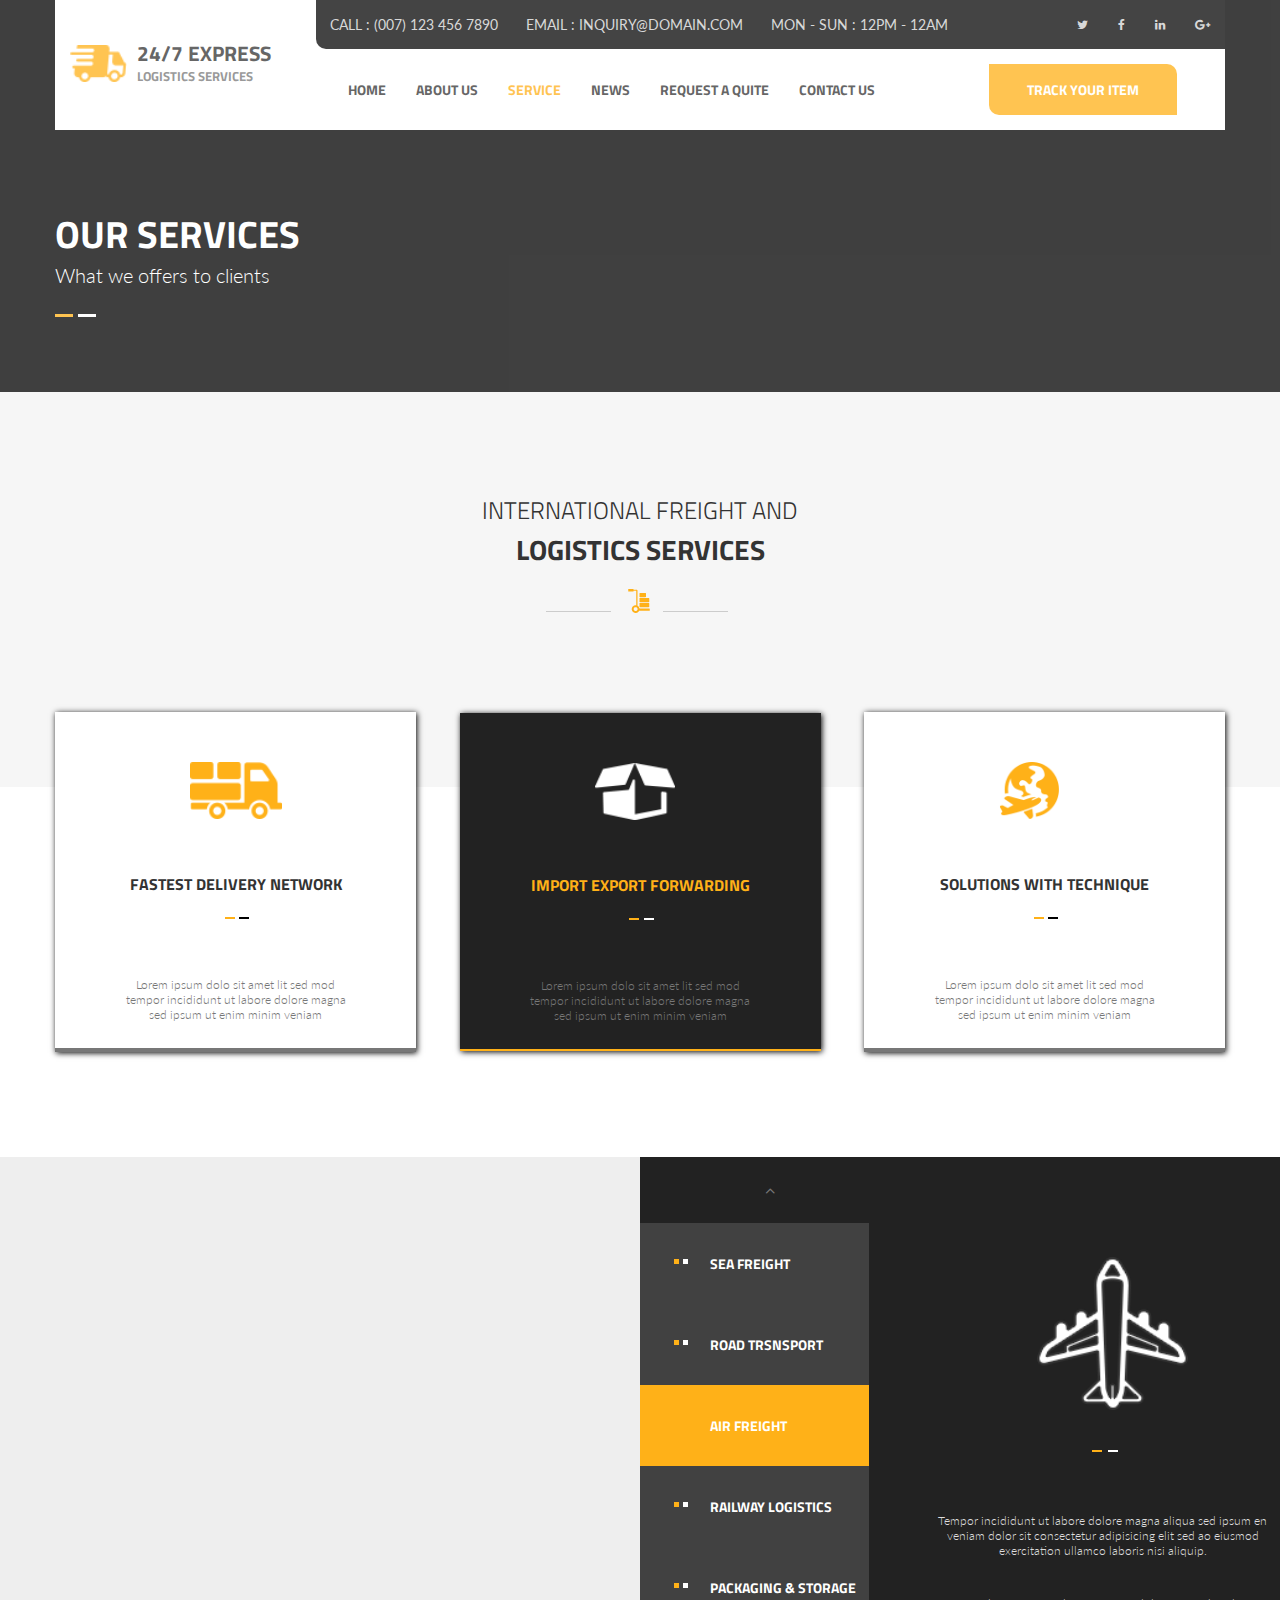
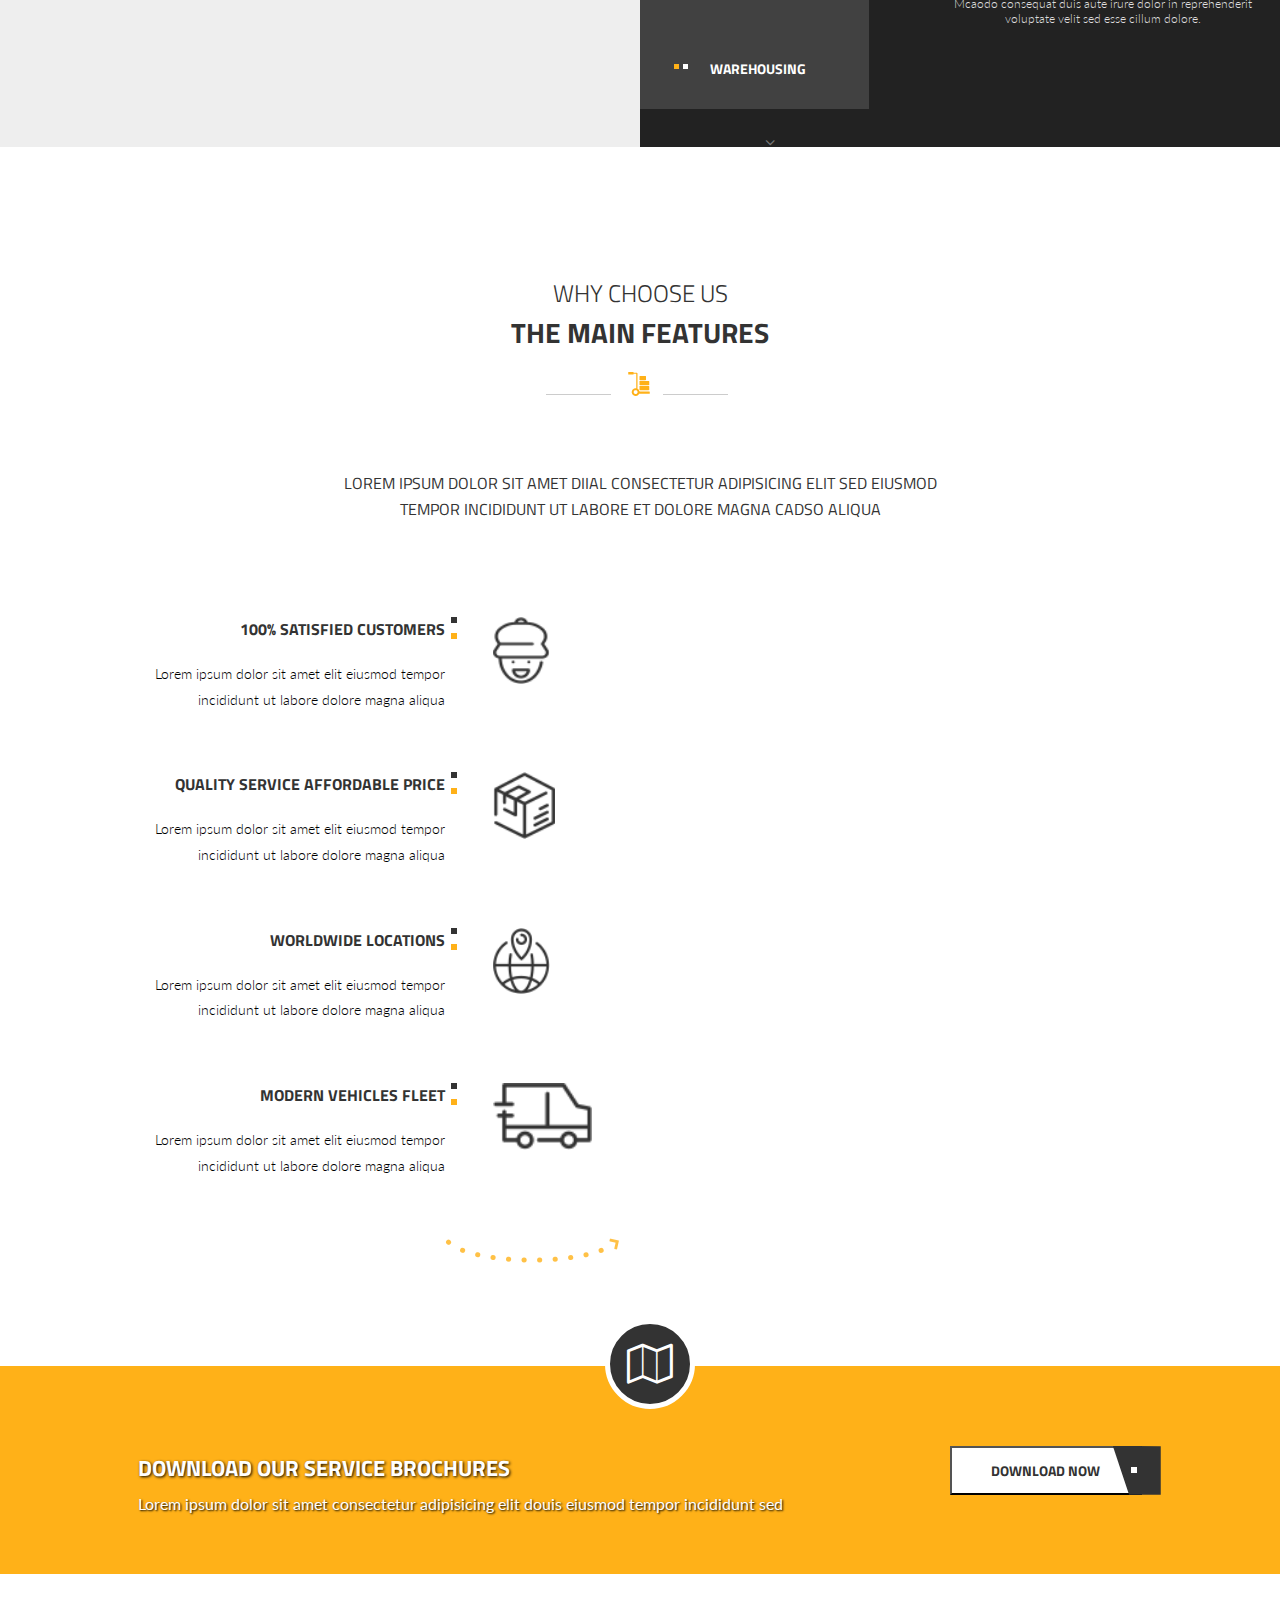
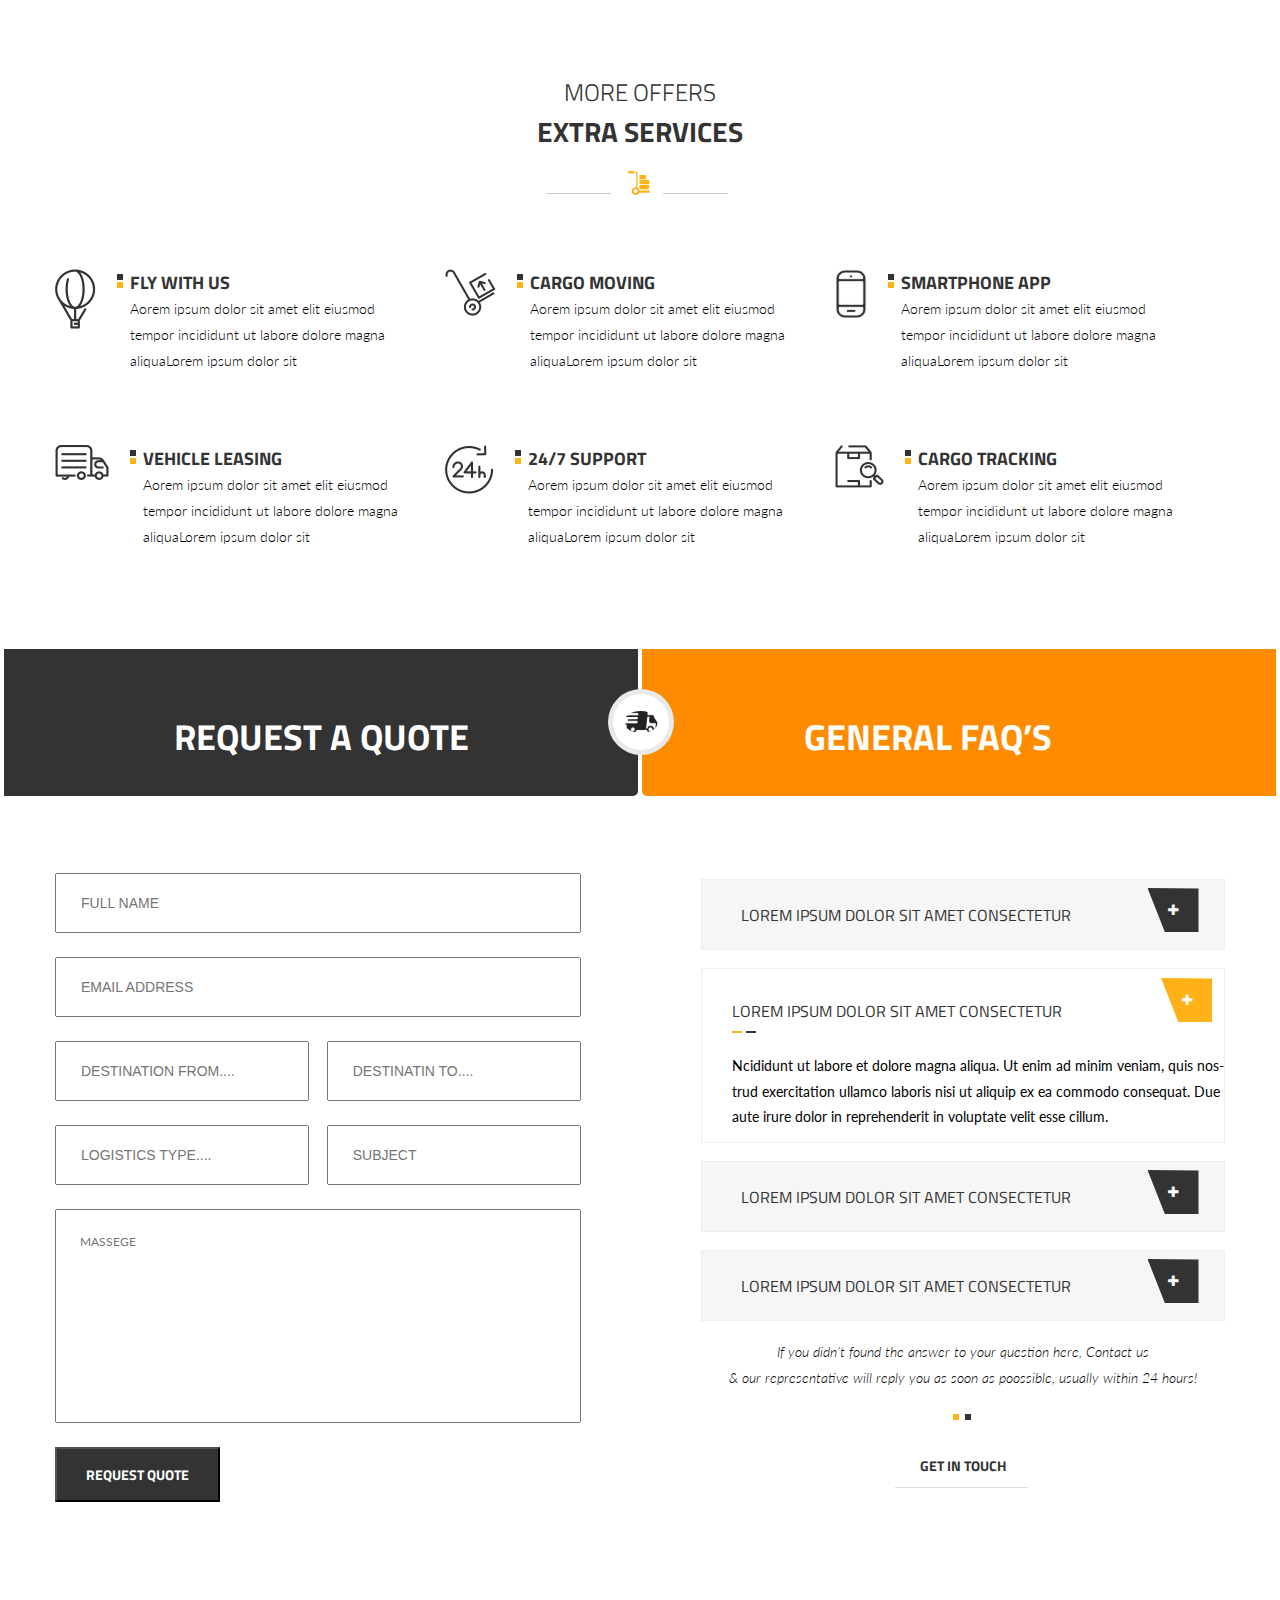
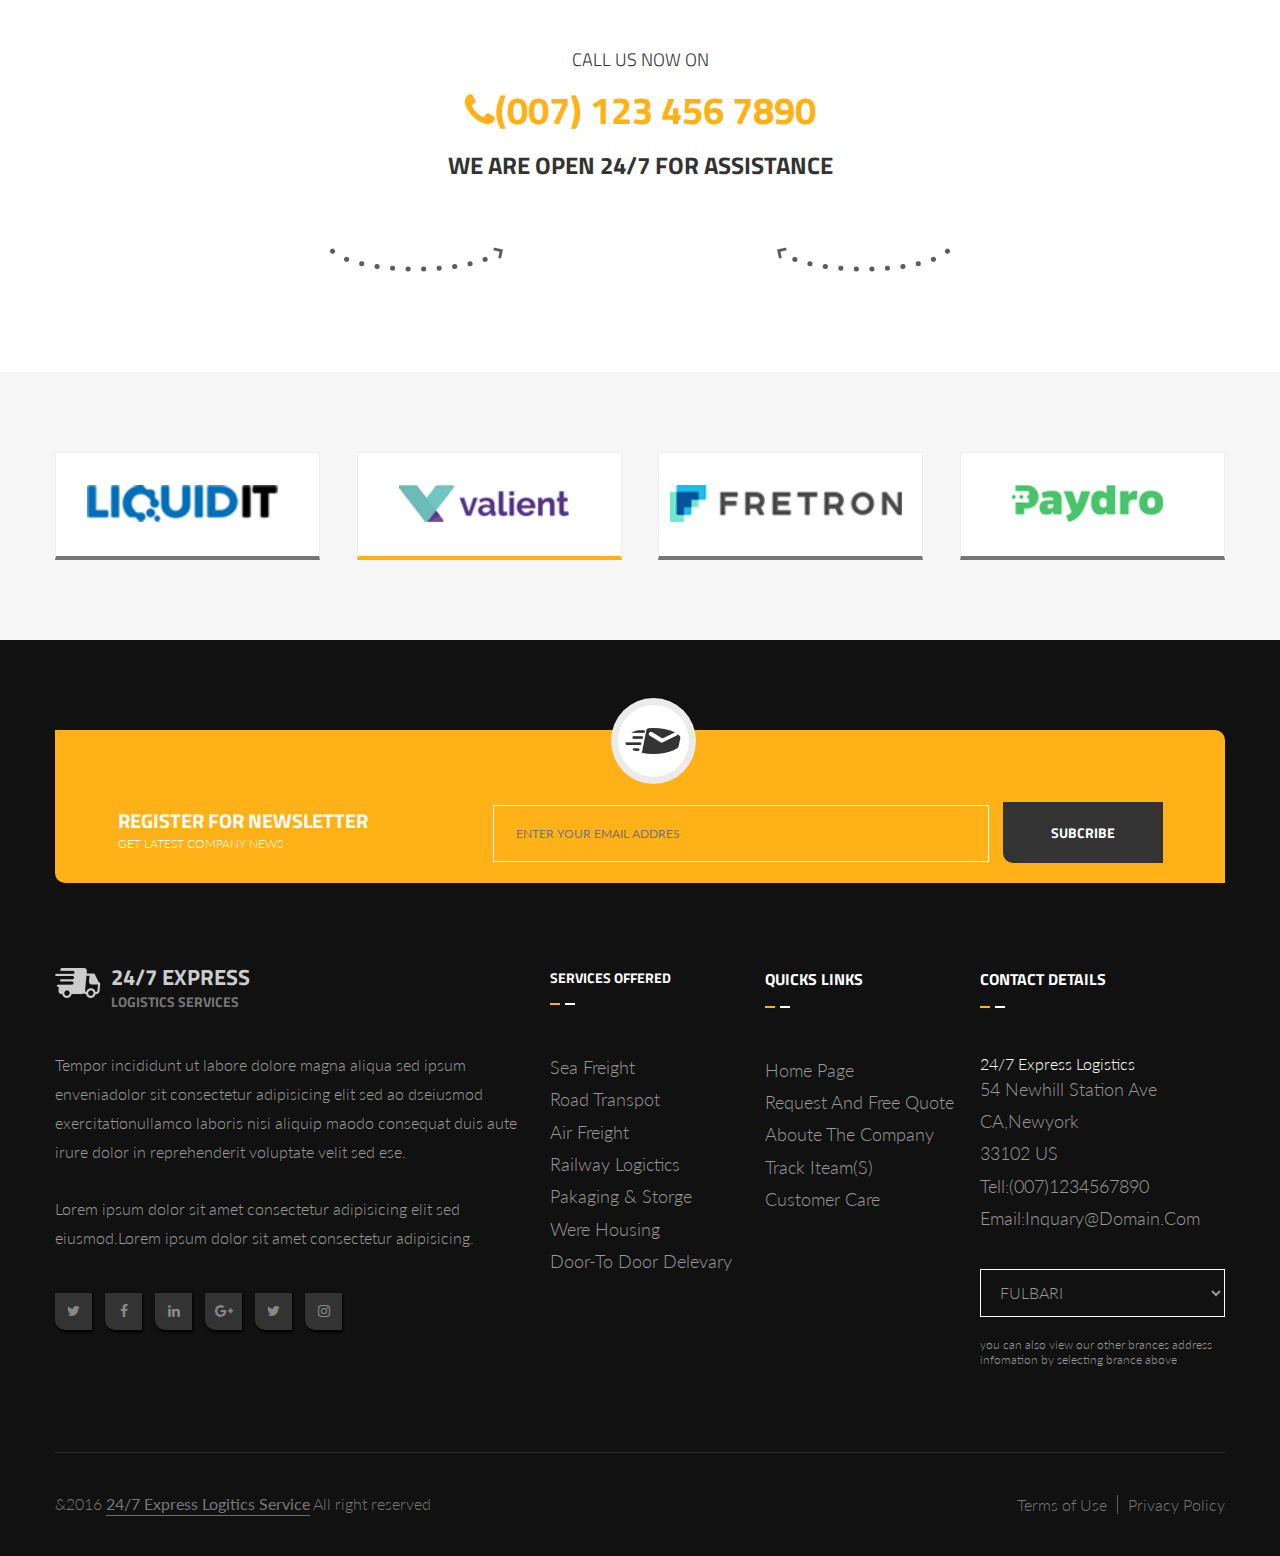
<file: index.html>
<!DOCTYPE html>
<html lang="en -US">
<head>
	<meta charset="utf-8">
	<title>SERVICE-ONE</title>
	<link rel="preconnect" href="https://fonts.gstatic.com">
	<link href="https://fonts.googleapis.com/css2?family=Lato:wght@100;300;400;700;900&family=Titillium+Web:ital,wght@0,200;0,300;0,400;0,600;0,700;0,900;1,200;1,300;1,400;1,600;1,700&display=swap" rel="stylesheet">
	<link rel="stylesheet" type="text/css" href="css/font-awesome.css">
	<link rel="stylesheet" type="text/css" href="style.css">
	<link rel="stylesheet" type="text/css" href="css/responsive.css">
</head>
<body>
	<div class="header-area">
		<div class="container">
			<div class="header">
				<div class="topber">
					<div class="logo-area">
						<div class="logo-image">
							<a href="#"><img src="image/header-logo.png"></a>
						</div>
						<div class="logo-content">
							<a href=""><h1>24/7 EXpress</h1></a>
							<a href=""><h3>Logistics services</h3></a>
						</div>
					</div>	
					<div class="menu-area">
						<div class="top">
							<div class="menu">
								<ul>
									<li><a href="tel:call:(007)1234567890">call :  (007) 123 456 7890</a></li>
									<li><a href="mailto:Email:inquiry@domain.com">Email :  inquiry@domain.com</a></li>
									<li>Mon  -  SUN :  12PM  -  12AM</li>
								</ul>
							</div>
							<div class="media-list">
								<ul>
									<li><a href="#"><i class="fa fa-twitter"></i></a></li>
									<li><a href="#"><i class="fa fa-facebook-f"></i></a></li>
									<li><a href="#"><i class="fa fa-linkedin"></i></a></li>
									<li><a href="#"><i class="fa fa-google-plus"></i></a></li>
								</ul>
							</div>
						</div>
						<div class="bottom">
							<ul>
								<li><a href="#">HOME</a></li>
								<li><a href="#">ABOUT US</a></li>
								<li><a class="active" href="#">SERVICE</a></li>
								<li><a href="#">NEWS</a></li>
								<li><a href="#">REQUEST A QUITE</a></li>
								<li><a href="#">CONTACT US</a></li>
								<li><a class="button" href="#">track your item</a></li>
							</ul>
						</div>
					</div>
				</div>
				<div class="bottom-ber">
					<h1>Our services</h1>
					<p>What we offers to clients</p>
				</div>
			</div>
		</div>
	</div>
	<section class="service-area section-padding">
		<div class="container">
			<div class="service section-heading">
				<h3>international freight and</h3>
				<h1>logistics services</h1>
				<img src="image/cargo.png">
			</div>
		</div>
	</section>
	<div class="service-area-two">
		<div class="container">
			<div class="service">
				<div class="service-box">
					<div class="single-box">
						<div class="box-image">
							<img src="image/trak.png">
						</div>
						<h2>fastest delivery network</h2>
						<p>Lorem ipsum dolo sit amet lit sed mod<br>tempor incididunt ut labore dolore magna<br>sed ipsum ut enim minim veniam</p>
					</div>
					<div class="single-box">
						<div class="box-image">
							<img src="image/pakase.png">
						</div>
						<h2>Import Export Forwarding</h2>
						<p>Lorem ipsum dolo sit amet lit sed mod<br>tempor incididunt ut labore dolore magna<br>sed ipsum ut enim minim veniam</p>
					</div>
					<div class="single-box">
						<div class="box-image">
							<img src="image/air.png">
						</div>
						<h2>solutions with technique</h2>
						<p>Lorem ipsum dolo sit amet lit sed mod<br>tempor incididunt ut labore dolore magna<br>sed ipsum ut enim minim veniam</p>
					</div>
				</div>
			</div>
		</div>
	</div>
	<div class="our-service">
		<div class="small-service">
			<div class="service-image">
				<a href="#"><img src="image/bk.png"></a>
			</div>
			<div class="all-item">
				<div class="all-single">
					<i class="fa fa-angle-up"></i>
					<div class="single-item">
						<ul>
							<li><a class="button" href="#">sea freight</a></li>
							<li><a class="button" href="#">road trsnsport</a></li>
							<li><a class="button" href="#">air freight</a></li>
							<li><a class="button" href="#">railway logistics</a></li>
							<li><a class="button" href="#">packaging & storage</a></li>
							<li><a class="button" href="#">warehousing</a></li>
						</ul>
					<i class="fa fa-angle-down"></i>
				</div>
			</div>
			<div class="service-content">
				<div class="content-image">
					<img src="image/plane.png">
				</div>
				<p>Tempor incididunt ut labore dolore magna aliqua sed ipsum en<br> veniam dolor sit consectetur adipisicing elit sed ao eiusmod<br>  exercitation ullamco laboris nisi aliquip.</p>
				<p>Mcaodo consequat duis aute irure dolor in reprehenderit<br> voluptate velit sed esse cillum dolore.</p>
			</div>	
		</div>
		</div>
	</div>
	<section class="protfolio-area section-padding">
		<div class="container">
			<div class="portfolio section-heading">
				<h3>why choose us</h3>
				<h1>the main features</h1>
				<img src="image/cargo.png">
			</div>
			<div class="portfolio-title">
				<p>Lorem ipsum dolor sit amet diial consectetur adipisicing elit sed eiusmod<br>tempor incididunt ut labore et dolore magna cadso aliqua</p>
			</div>
			<div class="portfolio-item">
				<div class="single-items">
					<div class="content">
						<h1>100% satisfied customers</h1>
						<p>Lorem ipsum dolor sit amet elit eiusmod tempor<br>incididunt ut labore dolore magna aliqua</p>
					</div>
					<div class="single-item-image">	
						<img src="image/user.png">
					</div>
				</div>
				<div class="single-items">
					<div class="content">
						<h1>quality service affordable price</h1>
						<p>Lorem ipsum dolor sit amet elit eiusmod tempor<br>incididunt ut labore dolore magna aliqua</p>
					</div>
					<div class="single-item-image">	
						<img src="image/box.png">
					</div>
				</div>
				<div class="single-items">
					<div class="content">
						<h1>worldwide locations</h1>
						<p>Lorem ipsum dolor sit amet elit eiusmod tempor<br>incididunt ut labore dolore magna aliqua</p>
					</div>
					<div class="single-item-image">	
						<img src="image/globe.png">
					</div>
				</div>
				<div class="single-items">
					<div class="content">
						<h1>modern vehicles fleet</h1>
						<p>Lorem ipsum dolor sit amet elit eiusmod tempor<br>incididunt ut labore dolore magna aliqua</p>
					</div>
					<div class="single-item-image">	
						<img src="image/track-2.png">
					</div>
				</div>
				<div class="arrow-image">
					<img src="image/ARROW.png">
				</div>
			</div>
		</div>
	</section>
	<div class="download-area">
		<div class="container">
			<div class="download">
				<div class="download-content">
					<i class="fa fa-map-o"></i>
					<h1>Download our service Brochures</h1>
					<p>Lorem ipsum dolor sit amet consectetur adipisicing elit douis eiusmod tempor incididunt sed</p>
				</div>
				<div class="download-button">
					<button>
						<span>DOWNLOAD NOW</span>
					</button>
				</div>
			</div>
		</div>
	</div>
	<section class="offer-area section-padding">
		<div class="container">
			<div class="offer section-heading">
				<h3>more offers</h3>
				<h1>extra services</h1>
				<img src="image/cargo.png">
			</div>
			<div class="all-offer">
				<div class="single-offer">
					<div class="offer-image">
						<img src="image/1.png">
					</div>
					<div class="offer-content">
						<h3>fly with us</h3>
						<p>Aorem ipsum dolor sit amet elit eiusmod<br>tempor incididunt ut labore dolore magna<br>aliquaLorem ipsum dolor sit</p>
					</div>
				</div>
				<div class="single-offer">
					<div class="offer-image">
						<img src="image/2.png">
					</div>
					<div class="offer-content">
						<h3>cargo moving</h3>
						<p>Aorem ipsum dolor sit amet elit eiusmod<br>tempor incididunt ut labore dolore magna<br>aliquaLorem ipsum dolor sit</p>
					</div>
				</div>
				<div class="single-offer">
					<div class="offer-image">
						<img src="image/3.png">
					</div>
					<div class="offer-content">
						<h3>Smartphone app</h3>
						<p>Aorem ipsum dolor sit amet elit eiusmod<br>tempor incididunt ut labore dolore magna<br>aliquaLorem ipsum dolor sit</p>
					</div>
				</div>
				<div class="single-offer">
					<div class="offer-image">
						<img src="image/4.png">
					</div>
					<div class="offer-content">
						<h3>vehicle Leasing</h3>
						<p>Aorem ipsum dolor sit amet elit eiusmod<br>tempor incididunt ut labore dolore magna<br>aliquaLorem ipsum dolor sit</p>
					</div>
				</div>
				<div class="single-offer">
					<div class="offer-image">
						<img src="image/5.png">
					</div>
					<div class="offer-content">
						<h3>24/7 support</h3>
						<p>Aorem ipsum dolor sit amet elit eiusmod<br>tempor incididunt ut labore dolore magna<br>aliquaLorem ipsum dolor sit</p>
					</div>
				</div>
				<div class="single-offer">
					<div class="offer-image">
						<img src="image/6.png">
					</div>
					<div class="offer-content">
						<h3>cargo tracking</h3>
						<p>Aorem ipsum dolor sit amet elit eiusmod<br>tempor incididunt ut labore dolore magna<br>aliquaLorem ipsum dolor sit</p>
					</div>
				</div>
			</div>
		</div>
	</section>
	<div class="quote-area">
		<div class="quote-image">
			<img src="image/quote-icon.png">
		</div>
		<div class="main-quote">
			<div class="quote-one">
				<div class="quote-left">
					<h1>request a quote</h1>
				</div>
			</div>
			<div class="quote-two">
				<div class="quote-right">
					<h1>general faq’s</h1>
				</div>
			</div>
		</div>
	</div>
	<section class="contact-main-area">
		<div class="container">
			<div class="contact-area">
				<div class="contact-form">
					<form>
						<input type="text" placeholder="Full Name">
						<input type="text" placeholder="Email address">
						<div class="disination-form">
								<input type="text" placeholder="Destination From....">
								<input type="text" placeholder="Destinatin To....">
						</div>
						<div class="logistic-form">
								<input type="text" placeholder="Logistics Type....">
								<input type="text" placeholder="Subject">
						</div>
						<textarea placeholder="Massege"></textarea>
						<input type="submit" value="request quote">
					</form>
				</div>
				<div class="FQAS area">
					<div class="all-box">
						<div class="box-one">
							<h2>Lorem ipsum dolor sit amet consectetur</h2>
							<button>
								<i class="fa fa-plus"></i>
							</button>
						</div>
						<div class="box-one">
							<h2>Lorem ipsum dolor sit amet consectetur</h2>
							<button>
								<i class="fa fa-plus"></i>
							</button>
							<P>Ncididunt ut labore et dolore magna aliqua. Ut enim ad minim veniam, quis nos-<br>trud exercitation ullamco laboris nisi ut aliquip ex ea commodo consequat. Due<br>aute irure dolor in reprehenderit in voluptate velit esse cillum.</P>
						</div>
						<div class="box-one">
							<h2>Lorem ipsum dolor sit amet consectetur</h2>
							<button>
								<i class="fa fa-plus"></i>
							</button>
						</div>
						<div class="box-one">
							<h2>Lorem ipsum dolor sit amet consectetur</h2>
							<button>
								<i class="fa fa-plus"></i>
							</button>
						</div>
					</div>
					<div class="fqs-content">
						<P>If you didn’t found the answer to your question here, Contact us <br>& our representative will reply you as soon as poossible, usually within 24 hours!</P>
						<h1>get in touch</h1>
					</div>
				</div>
			</div>
		</div>
	</section>
	<section class="call-us-section section-padding">
		<div class="container">
			<div class="call-us">
				<p>call us now on</p>
				<div class="call">
					<ul>
						<li><a href="tel:(007)1234567890"><i class="fa fa-phone"></i></a></li>
						<li><a href="tel:(007)1234567890">(007) 123 456 7890</a></li>
					</ul>
				</div>
				<h2>We are open 24/7 for assistance</h2>
				<div class="call-image">
					<img src="image/arow-1.png">
					<img src="image/arow-2.png">
				</div>
			</div>
		</div>
	</section>
	<div class="clients-logo-area">
		<div class="container">
			<div class="clients-logo">
				<div class="all-logo-box">
					<div class="single-logo-box">
						<div class="logo-image">
							<img src="image/logo-1.png">
						</div>
					</div>
					<div class="single-logo-box">
						<div class="logo-image">
							<img src="image/logo-2.png">
						</div>
					</div>
					<div class="single-logo-box">
						<div class="logo-image">
							<img src="image/logo-3.png">
						</div>
					</div>
					<div class="single-logo-box">
						<div class="logo-image">
							<img src="image/logo-4.png">
						</div>
					</div>
				</div>
			</div>
		</div>
	</div>
	<div class="fotter-main-area">
		<div class="container">
			<div class="footer-area">
				<div class="newsletter-area">
					<div class="newsletter-image">
						<img src="image/email.png">
					</div>
					<div class="newsletter-content">
						<div class="letter-content">
							<h1>register for newsletter</h1>
							<p>get latest company news</p>
						</div>
						<div class="subcribe-form">
							<form>
								<input type="text" placeholder="enter your email addres">
								<input type="submit" value="subcribe">
							</form>
						</div>
					</div>
				</div>
				<div class="fotter-content-area">
					<div class="about-area">
						<div class="about-logo-area">
							<div class="about-logo-image">
								<img src="image/about-logo.png">
							</div>
							<div class="about-logo-content">
								<h1>24/7 EXpress</h1>
								<h3>Logistics services</h3>
							</div>
						</div>
						<div class="about-content">
							<p>Tempor incididunt ut labore dolore magna aliqua sed ipsum enveniadolor sit consectetur adipisicing elit sed ao dseiusmod exercitationullamco laboris nisi aliquip maodo consequat duis aute irure dolor in reprehenderit voluptate velit sed ese.<br><br> Lorem ipsum dolor sit amet consectetur adipisicing elit sed eiusmod.Lorem ipsum dolor sit amet consectetur adipisicing.</p>
						</div>
						<div class="about-media-list">
							<ul>
								<li><a href="#"><i class="fa fa-twitter"></i></a></li>
								<li><a href="#"><i class="fa fa-facebook-f"></i></a></li>
								<li><a href="#"><i class="fa fa-linkedin"></i></a></li>
								<li><a href="#"><i class="fa fa-google-plus"></i></a></li>
								<li><a href="#"><i class="fa fa-twitter"></i></a></li>
								<li><a href="#"><i class="fa fa-instagram"></i></a></li>
							</ul>
						</div>
					</div>
					<div class="service-offer-area">
						<h1>services offered</h1>
						<ul>
							<li><a href="#">sea freight</a></li>
							<li><a href="#">road transpot</a></li>
							<li><a href="#">air freight</a></li>
							<li><a href="#">railway logictics</a></li>
							<li><a href="#">pakaging & storge</a></li>
							<li><a href="#">were housing</a></li>
							<li><a href="#">door-to door delevary</a></li>
						</ul>
					</div>
					<div class="quick-link">
						<h1>QUICKS LINKS</h1>
						<ul>
							<li><a href="#">Home Page</a></li>
							<li><a href="#">Request And Free Quote</a></li>
							<li><a href="#">Aboute The Company</a></li>
							<li><a href="#">Track Iteam(S)</a></li>
							<li><a href="#">Customer Care</a></li>
						</ul>
					</div>
					<div class="contact-details">
						<h1>CONTACT DETAILS</h1>
						<ul>
							<h3>24/7 express logistics</h3>
							<li><a href="#">54 newhill station ave CA,newyork <br>33102 US</a></li>
							<li><a href="tel:(007)1234567890">tell:(007)1234567890</a></li>
							<li><a href="Email:inquary@domain.com">Email:inquary@domain.com</a></li>
						</ul>
						<select>
							<option>Fulbari</option>
							<option>Dinajpur</option>
							<option>Birampur</option>
							<option>Parbotipur</option>
							<option>Nilphamari</option>
							<option>pirgonj</option>
						</select>
						<p>you can also view our other brances address<br> infomation by selecting brance above</p>
					</div>
				</div>
			</div>
			<div class="copyright-area">
				<p>&2016 <a href="">24/7 Express Logitics Service</a> All right reserved</p>
				<ul>
					<li><a href="">Terms of Use</a></li>
					<li><a href="">Privacy Policy</a></li>
				</ul>
			</div>
		</div>	
	</div>
</body>
</html>
</file>
<file: style.css>
/*font-family: 'Lato', sans-serif;*/
/*font-family: 'Titillium Web', sans-serif;*/

/*TYPOGRAPHY*/ 

* {
	margin: 0px;
	padding: 0px;
}
ul {
	list-style: none;
}
a {
	text-decoration: none;
	display: inline-block;
}
body {
	font-family: 'Lato', sans-serif;
	font-weight: 300;
	color: #777777;
}
.container {
	max-width: 1170px;
	margin: 0px auto;
	padding: 0px 15px;
}

.section-padding {
	padding:100px 0px;
}
.section-heading h3 {
	font-size: 24px;
	font-weight:300;
	font-family: 'Titillium Web', sans-serif;
	color: #333333;
	text-align: center;
	text-transform: uppercase;
}
.section-heading h1 {
	font-size: 28px;
	font-weight: 700;
	font-family: 'Titillium Web', sans-serif;
	color: #333333;
	text-align: center;
	text-transform: uppercase;
	position: relative;
	padding-bottom: 116px;
}
.section-heading h1::after {
	content: "";
	position: absolute;
	width: 65px;
	height: 1px;
	background: #ccc;
	top: 83px;
	left: 42%;
}
.section-heading h1::before {
	content: "";
	position: absolute;
	width: 65px;
	height: 1px;
	background: #ccc;
	top: 83px;
	left: 52%;
}
.section-heading {
	position: relative;
}
.section-heading img {
	position: absolute;
	top: 97px;
	left: 49%;
}


===========
====CSS====
/*header area start*/



.header-area {
	background-color: rgb(0, 0, 0);
	opacity: 0.749;
}
.header-area {
	background-color: rgb(0, 0, 0);
	opacity: 0.749;
}
.topber {
	display: flex;
	justify-content: space-between;
	flex-wrap: wrap;
	align-items: center;
	overflow: hidden;
	background-color: rgb( 255, 255, 255 );
    box-shadow: 1.5px 2.598px 5px 0px rgb( 0, 0, 0 );
}

.logo-area {
	display: flex;
	flex-wrap: wrap;
	justify-content: center;
	align-items: center;
	margin-left: 15px;
}
.logo-image img {
	margin-right: 10px;
	height: 37px;
}
.logo-content {
	display: grid;
}
.logo-content a h1 {
	font-size: 21px;
	color: rgb( 51, 51, 51 );
	font-weight: bold;
	text-transform: uppercase;
	line-height: 0.818;
	text-align: left;
	font-family: 'Titillium Web', sans-serif;
}
.logo-content a h3 {
	font-size: 13px;
	color: rgb( 119, 119, 119 );
	text-transform: uppercase;
	line-height: 1.286;
	text-align: left;
	margin-top: 6px;
	font-family: 'Titillium Web', sans-serif;
}
.top {
	display: flex;
	flex-wrap: wrap;
	justify-content: center;
	align-items: center;
	background-color: rgb(6, 6, 6);
	border-bottom-left-radius: 10px;
}


.menu ul {
	display: flex;
	flex-wrap: wrap;
	align-items: center;
	justify-content: left;
}
.menu ul li {
	padding: 16px 14px;
	font-size: 14px;
	font-family: 'Lato', sans-serif;
	color: rgb( 204, 204, 204 );
	text-transform: uppercase;
	text-align: left;
	font-weight: 400;
}
.menu ul li a {
	font-size: 14px;
	color: rgb( 204, 204, 204 );
	text-transform: uppercase;
	text-align: left;
	font-weight: 400;
	font-family: 'Lato', sans-serif;
}


.media-list {
	margin-left: 100px;
}
.media-list ul {
	display: flex;
	justify-content: left;
	align-items: center;
	flex-wrap: wrap;
}
.media-list ul li {
	position: relative;
}
.media-list ul li a {
		font-size: 12px;
    font-family: "FontAwesome";
    color: rgb( 204, 204, 204 );
    z-index: 2;
    position: relative;
		padding: 16px 15px;
}

.media-list ul li::after {
	content: "";
	width: 100%;
	height: 100%;
	position: absolute;
	background-color: rgb(136, 124, 99);
	top: 100%;
	left: 0;
	transition: 1s;
	z-index: 1;
	opacity: 0;
}
.media-list ul li:hover:after {
	top: 0%;
	opacity: 1;
	
	
}
.bottom {
	margin-left: 17px;
}
.bottom ul {
	display: flex;
	justify-content: left;
	align-items: center;
	flex-wrap: wrap;
}
.bottom ul li {
	padding: 15px 15px;

}
.bottom ul li a {
	font-size: 14px;
	color: rgb( 51, 51, 51 );
	font-weight: 700;
	text-transform: uppercase;
	text-align: left;
	font-family: 'Titillium Web', sans-serif;
}
.bottom ul li a:hover {
	color: rgb( 255, 177, 24 );
}
.bottom ul li a.active {
	color: rgb( 255, 177, 24 );
}
.bottom ul li a.button {
	background-color: rgb( 255, 177, 24 );
	width: 188px;
	height: 51px;
	display: flex;
	justify-content: center;
	align-items: center;
	margin-left: 84px;
	color: #FFF;
	border-bottom-left-radius: 10px;
	border-top-right-radius: 10px;
}
.bottom-ber {
	padding: 75px 0px;
}
.bottom-ber h1 {
	font-size: 38px;
	color: rgb( 255, 255, 255 );
	font-weight: bold;
	text-transform: uppercase;
	text-align: left;
	font-family: 'Titillium Web', sans-serif;
}
.bottom-ber p {
	font-size: 20px;
	color: rgb( 255, 255, 255 );
	text-align: left;
	position: relative;
	padding-bottom: 30px;
	font-family: 'Lato', sans-serif;
	font-weight: 300;
}
.bottom-ber p::after {
	content: "";
	width: 18px;
	height: 3px;
	background: rgb( 255, 177, 24 );
	position: absolute;
	left: 0%;
	bottom: 0%;
}
.bottom-ber p::before {
	content: "";
	width: 18px;
	height: 3px;
	background: #FFF;
	position: absolute;
	left: 2%;
	bottom: 0%;
}

/*service area start*/

.service-area {
	background-color: rgb( 246, 246, 246 );
}
.service-area-two {
	position: relative;
}

.service-box {
	display: flex;
	justify-content: space-between;
	align-items: center;
	flex-wrap: wrap;
}
.single-box {
	background-color: rgb( 255, 255, 255 );
	box-shadow: 0.5px 0.866px 6px 0px rgb( 0, 0, 0 );
	width: 361px;
	height: 336px;
	margin-top: -75px;
	border-bottom: 4px solid rgb( 119, 119, 119 );
	margin-bottom: 105px;
}
.box-image {}
.box-image img {
	margin: 50px 135px;
	height: 57px;
}
.single-box h2 {
	font-size: 16px;
  font-family: 'Titillium Web', sans-serif; 
  color: rgb( 51, 51, 51 );
  font-weight: bold;
  text-transform: uppercase;
  text-align: center;
  padding-bottom: 23px;
  margin-bottom: 58px;
  position: relative;
}
.single-box p {
	font-size: 12px;
  text-align: center;
  font-family: 'Lato', sans-serif;
  font-weight: 300;
}
.single-box h2::after {
	content: "";
	width: 10px;
	height: 2px;
	background: rgb( 255, 177, 24 );
	position: absolute;
	left: 47%;
	bottom: 0%;
}
.single-box h2::before {
	content: "";
	width: 10px;
	height: 2px;
	background: #000;
	position: absolute;
	left: 51%;
	bottom: 0%;
}
.single-box:nth-child(2) {
	background: rgb( 34, 34, 34 );
	border-bottom: 2px solid rgb( 255, 177, 24 );
}
.single-box:nth-child(2) h2 {
	color: rgb( 255, 177, 24 );
}
.single-box:nth-child(2) h2::before {
	background-color: #FFF;
}

/*our service strat*/

.small-service {
	display: flex;
	justify-content: flex-start;
}
.service-image {
	width: 50%;
	position: relative;
}

.service-image::before {
	content: "";
	background-color: rgb( 34, 34, 34 );
	position: absolute;
	right: -675px;
	top: 0px;
	width: 675px;
	height: 590px;
	z-index: 1;
}


.service-image a {
	display: inline-block;
}

.service-image img {
	width: 100%;
	height: 590px;
}
.all-item {
	width: 50%;
	display: flex;
	position: relative;
	z-index: 2;
}
.single-item ul li {
	position: relative;
}
.single-item ul li::after {
	content: "";
	background-color: rgb(255, 255, 255);
	position: absolute;
	width: 5px;
	height: 5px;
	top: 36px;
	left: 43px;
}
.single-item ul li::before {
	content: "";
	background-color: rgb(255, 177, 24);
	position: absolute;
	width: 5px;
	height: 5px;
	top: 36px;
	left: 34px;
}
.single-item ul li {
	background-color: rgba(255, 255, 255, 0.14);
}
.single-item ul li:hover {
	background: rgb(255, 177, 24);
}
.single-item ul li a.button {
	font-size: 14px;
	font-family: 'Titillium Web', sans-serif;
	color: rgb(255, 255, 255);
	font-weight: bold;
	text-transform: uppercase;
	text-align: left;
	display: flex;
	/* justify-content: center; */
	align-items: center;
	padding: 30px 13px 30px 70px;
	
}
.single-item ul li:nth-child(3) {
	background: rgb(255, 177, 24);
}
.single-item ul li:nth-child(3)::before {
	background: transparent;
}
.single-item ul li:nth-child(3)::after {
	background: transparent;
}

 .all-single {
 	position: relative;
 	z-index: 2;
 }
 .all-single i {
	margin: 25px 0px 25px 125px;
}
.content-image {
	position: relative;
}
.content-image img {
	height: 153px;
	margin: 100px 0px 85px 168px;
	position: relative;
	padding-bottom: 15px;
}
.service-content p {
	font-size: 12px;
	color: rgb( 221, 221, 221 );
	text-align: center;
	margin-left: 69px;
	margin-bottom: 38px;
}

.content-image::before {
	content: "";
	width: 10px;
	height: 2px;
	background: #FFF;
	position: absolute;
	left: 60%;
	bottom: 17%;
}
.content-image::after {
	content: "";
	width: 10px;
	height: 2px;
	background: rgb( 255, 177, 24 );
	position: absolute;
	left: 56%;
	bottom: 17%;
	/* margin: 0px auto; */
}

/*portfolio area start*/

.portfolio-title p {
	font-size: 16px;
	font-family: 'Titillium Web', sans-serif;
	font-weight: 400;
	color: rgb( 51, 51, 51 );
	text-transform: uppercase;
	line-height: 1.625;
	text-align: center;
	margin-bottom: 95px;
}
.portfolio-item {
	margin-left: 72px;
}
.single-items {
	display: flex;
	flex-wrap: wrap;

}
.single-item-image {
	position: relative;
}

.content {
	margin: 0px 48px 60px 0px;
	width: 29%;
}
.content h1 {
	font-size: 16px;
	font-family: 'Titillium Web', sans-serif;
	color: rgb( 51, 51, 51 );
	font-weight: bold;
	text-transform: uppercase;
	text-align: right;
	margin-bottom: 20px;
	position: relative;
}
.content h1::after {
	content: "";
	background-color: rgb( 51, 51, 51 );
	width: 6px;
	height: 6px;
	position: absolute;
	right: -12px;
}
.content h1::before {
	content: "";
	background-color: rgb( 255, 177, 24 );
	width: 6px;
	height: 6px;
	position: absolute;
	bottom: 2px;
	right: -12px;
}
.content p {
	font-size: 14px;
	color: rgb( 0, 0, 0 );
	line-height: 1.833;
	text-align: right;
	font-weight: 300;
	font-family: 'Lato', sans-serif;
}
.single-item-image img {
	height: 43%;
}
.arrow-image img {
	margin-left: 29%;
}

/*download area start*/
.download-area {
	background-color: rgb( 255, 177, 24 );
}
.download {
	display: flex;
	justify-content: space-around;
	flex-wrap: wrap;
	align-items: center;
	position: relative;
}
.download-content h1 {
	margin-top: 85px;
	font-size: 22px;
	color: rgb( 255, 255, 255 );
	text-transform: uppercase;
	text-align: left;
	text-shadow: 0.5px 0.866px 3px rgb( 0, 0, 0 );
	font-family: 'Titillium Web', sans-serif;
	font-weight: 700;
	padding-bottom: 9px;
}
.download-content p {
	margin-bottom: 60px;
	font-size: 16px;
	color: rgb( 255, 255, 255 );
	line-height: 1.25;
	text-align: left;
	text-shadow: 0.5px 0.866px 2px rgb( 0, 0, 0 );
	font-weight: 400;
	font-family: 'Lato', sans-serif;
}
.download-button {
	position: relative;
}
.download-button button {
	background-color: rgb( 255, 255, 255 );
	width: 192px;
	height: 49px;
}
.download-button button::before {
	content: "";
	width: 48px;
	height: 49px;
	position: absolute;
	background: #333;
	top: 0px;
	right: -19px;
	clip-path: polygon(0 0, 100% 1%, 100% 100%, 34% 100%);
}
.download-button button::after {
	content: "";
	width: 6px;
	height: 6px;
	background: #FFF;
	position: absolute;
	top: 21px;
	right: 5px;
}
.download-button button span {
	font-weight: 700;
	font-family: 'Titillium Web', sans-serif;
	color: #333333;
	font-size: 14px;
	text-transform: uppercase;
	text-align: center;
}
.download-content i {
	position: absolute;
}
.download-content i {
	position: absolute;
	top: -47px;
	left: 47%;
	border-radius: 50%;
	/* background-color: rgb( 246, 246, 246 ); */
	width: 80px;
	height: 80px;
	display: flex;
	justify-content: center;
	align-items: center;
	font-size: 40px;
	border-style: solid;
	border-width: 5px;
	background: rgb( 51, 51, 51 );
	color: #FFF;
	border-color: #FFF;
}

/*offer area start*/

.all-offer {
	display: grid;
	grid-template-columns: repeat(3, 1fr);
}
.single-offer:nth-child(1) {
	margin-bottom: 72px;
}
.single-offer:nth-child(2) {
	margin-bottom: 72px;
}
.single-offer:nth-child(3) {
	margin-bottom: 72px;
}
.single-offer {
	display: flex;
	flex-wrap: wrap;
	
}
.offer-content {
	margin-left: 34px;
}
.offer-content h3 {
	font-size: 18px;
	font-family: 'Titillium Web', sans-serif;
	color: rgb( 51, 51, 51 );
	font-weight: bold;
	text-transform: uppercase;
	text-align: left;
	position: relative;
}
.offer-content p {
	font-size: 14px;
	font-family: 'Lato', sans-serif;
	color: rgb( 0, 0, 0 );
	line-height: 1.833;
	text-align: left;
	font-weight: 300;
}
.offer-content h3::after {
	content: "";
	position: absolute;
	width: 6px;
	height: 6px;
	background: rgb( 255, 177, 24 );
	top: 13px;
	left: -13px;
}
.offer-content h3::before {
	content: "";
	position: absolute;
	width: 6px;
	height: 6px;
	background: #333;
	top: 5px;
	left: -13px;
}

/*quote area start*/

.quote-area {
	position: relative;
}
.main-quote {
	display: flex;
	justify-content: space-evenly;
	flex-wrap: wrap;
	align-items: center;
}
.quote-one {
	background: #333;
	width: 49.5%;
	height: 147px;
	border-bottom-right-radius: 5px;
}
.quote-left {
	text-align: center;
	font-size: 18px;
	font-family: 'Titillium Web', sans-serif;
	color: rgb( 255, 255, 255 );
	text-transform: uppercase;
	font-weight: 600;
	margin-top: 60px;
}
.quote-two {
	width: 49.5%;
	background: darkorange;
	height: 147px;
	border-bottom-left-radius: 5px;
}
.quote-right {
	text-align: center;
	font-size: 18px;
	font-family: 'Titillium Web', sans-serif;
	color: rgb( 255, 255, 255 );
	text-transform: uppercase;
	font-weight: 600;
	margin-top: 60px;
	margin-right: 61px;
}
.quote-image img {
	position: absolute;
	top: 40px;
	left: 47.5%;
	border-radius: 50%;
	background-color: #FFF;
	border-style: solid;
	border-width: 5px;
	border-color: #EAE9E9;
	height: 22px;
	padding: 17px 11px;
}

/*contact area start*/

.contact-area {
	display: flex;
	justify-content: space-between;
	align-items: center;
	flex-wrap: wrap;
}
.contact-form {

}
.contact-form form {
	display: inline-grid;
	margin-top: 77px;
}
.contact-form form input {
	padding: 20px 1%;
	padding-left: 24px;
	font-weight: 300;
	font-size: 14px;
	margin-bottom: 24px;
	text-transform: uppercase;
}
textarea {
	width: 500px;
	height: 188px;
	font-size: 12px;
	font-family: 'Lato', sans-serif;
	color: rgb( 0, 0, 0 );
	text-transform: uppercase;
	text-align: left;
	padding: 24px 0px 0px 24px;
	resize: none;
	margin-bottom: 24px;
}
.disination-form {
	display: flex;
	justify-content: space-between;
}
.disination-form input {
	width: 221px;
}
.logistic-form {
	display: flex;
	justify-content: space-between;
}
.logistic-form  input {
	width: 221px;
}
.contact-form form input[type="submit"] {
	padding: 15px 20px;
	width: 165px;
	font-size: 14px;
	font-family: 'Titillium Web', sans-serif;
	color: rgb( 255, 255, 255 );
	font-weight: bold;
	text-transform: uppercase;
	text-align: center;
	background: rgba(51, 51, 51, 51);
}
.FQAS.area {
	margin-top: 13px;
}
.box-one {
	border-style: solid;
	border-width: 1px;
	border-color: rgb( 238, 238, 238 );
	background-color: rgb( 246, 246, 246 );
	width: 522px;
	height: 69px;
	display: flex;
	justify-content: space-around;
	align-items: center;
	margin-bottom: 18px;
}
.box-one h2 {
	font-size: 16px;
font-family: 'Titillium Web', sans-serif;
	color: rgb( 51, 51, 51 );
	text-transform: uppercase;
	text-align: left;
	position: relative;
	font-weight: 400;
}
.box-one button {
	background-color: rgb( 51, 51, 51 );
	width: 51px;
	height: 44px;
	color: #FFF;
	margin-right: -13px;
	margin-top: -9px;
	cursor: pointer;
	border: none;
	clip-path: polygon(0 0, 100% 1%, 100% 100%, 34% 100%);
}
.box-one:nth-child(2) {
	display: block;
	border-style: solid;
  	border-width: 1px;
  	border-color: rgb( 238, 238, 238 );
  	background-color: rgb( 255, 255, 255 );
  	width: 522px;
  	height: 173px;
  	position: relative;
}
.box-one:nth-child(2) h2 {
	margin: 30px 30px;
}
.box-one:nth-child(2) button {
	position: absolute;
	right: 25px;
	top: 18px;
	background-color: rgb( 255, 177, 24 );
	border:none;

}
.box-one:nth-child(2) p {
	font-size: 14px;
	font-family: 'Lato', sans-serif;
	color: rgb( 0, 0, 0 );
	line-height: 1.833;
	text-align: left;
	margin-left: 30px;
	font-weight: 400;
}
.box-one p::after {
	content: "";
	position: absolute;
	width: 10px;
	height: 2px;
	background-color: rgb( 255, 177, 24 );
	bottom: 63%;
	left: 30px;
}
.box-one p::before {
	content: "";
	position: absolute;
	width: 10px;
	height: 2px;
	background: #333;
	bottom: 63%;
	left: 44px;
}
.fqs-content p {
	font-size: 14px;
  font-family: 'Lato', sans-serif;
  color: rgb( 0, 0, 0 );
  font-style: italic;
  line-height: 1.833;
  text-align: center;
  position: relative;
}
.fqs-content p::after {
	content: "";
	background-color: rgb( 51, 51, 51 );
	width: 6px;
	height: 6px;
	position: absolute;
	right: 48.5%;
	top: 146%;
}

.fqs-content p::before {
	content: "";
	background-color: rgb( 255, 177, 24 );
	width: 6px;
	height: 6px;
	position: absolute;
	bottom: -30px;
	left: 48%;
}

.fqs-content h1 {
	font-size: 14px;
	font-family: 'Titillium Web', sans-serif;
	color: rgb( 51, 51, 51 );
	font-weight: bold;
	text-transform: uppercase;
	text-align: center;
	margin-top: 65px;
	position: relative;
}
.fqs-content h1::after {
	content: "";
	position: absolute;
	width: 133px;
	height: 1px;
	background: #DDD;
	bottom: -12px;
	left: 37%;
}
/*call us section start*/

.call-us {
	text-align: center;
}
.call-us p {
	font-size: 18px;
	font-family: 'Titillium Web', sans-serif;
	color: rgb( 51, 51, 51 );
	text-transform: uppercase;
	text-align: center;
	font-weight: 300;
	margin-bottom: 8px;
}
.call {
	margin-bottom: 8px;
}
.call ul {
	display: flex;
	justify-content: center;
	align-items: center;
}
.call li {}
.call ul li a {
	  font-size: 38px;
  font-family: 'Titillium Web', sans-serif;
  color: rgb( 255, 177, 24 );
  font-weight: bold;
  text-transform: uppercase;
  text-align: center;
}
.call ul li i {
	
}
.call-us h2 {
	font-size: 24px;
	font-family: 'Titillium Web', sans-serif;
	color: rgb( 51, 51, 51 );
	font-weight: bold;
	text-transform: uppercase;
	text-align: center;
	margin-bottom: 64px;
}
.call-image {
	display: flex;
	justify-content: space-evenly;
}

/*clients logo area start*/


.clients-logo-area {
	background-color: rgb( 246, 246, 246 );
}
.all-logo-box {
	display: flex;
	justify-content: space-between;
	align-items: center;
	flex-wrap: wrap;
}
.single-logo-box {
	border-style: solid;
	border-width: 1px;
	border-color: rgb( 238, 238, 238 );
	background-color: rgb( 255, 255, 255 );
	width: 263px;
	height: 103px;
	display: flex;
	align-items: center;
	justify-content: center;
	flex-wrap: wrap;
	border-bottom: 4px solid rgb( 119, 119, 119 );
	margin: 80px 0px;
}
.single-logo-box:nth-child(2) {
	border-bottom: 4px solid rgb( 255, 177, 24 );
}

/*fotter area start*/

.fotter-main-area {
	background-color: rgb( 17, 17, 17 );
}
.newsletter-area {
	padding-top: 90px;
}
.newsletter-content {
	display: flex;
	justify-content: space-around;
	background-color: rgb( 255, 177, 24 );
	border-bottom-left-radius: 10px;
	border-top-right-radius: 10px;
	flex-wrap: wrap;
}
.newsletter-image {
	position: relative;
}
.newsletter-image img {
	padding: 23px 7px;
	position: absolute;
	background: #FFF;
	border-radius: 100%;
	top: -32px;
	left: 47.5%;
	border: 7px solid rgba(236, 235, 235, 0.99);
}
.subcribe-form form input {
	margin-top: 72px;
	font-size: 12px;
	font-family: 'Lato', sans-serif;
	color: rgb( 255, 255, 255 );
	text-transform: uppercase;
	text-align: left;
	padding: 20px 22px;
	background: none;
	border: 1px solid #FFF;
	width: 450px;
}
.subcribe-form form input[type="submit"] {
	width: 160px;
	border-bottom-left-radius: 10px;font-size: 14px;
	font-family: 'Titillium Web', sans-serif;
	color: rgb( 255, 255, 255 );
	font-weight: bold;
	text-transform: uppercase;
	text-align: center;
	background: rgba(51, 51, 51, 51);
	border: none;
	margin-left: 10px;
	cursor: pointer;
}
form {
	margin-bottom: 20px;
}
.letter-content h1 {
	font-size: 20px;
	font-family: 'Titillium Web', sans-serif;
	color: rgb( 255, 255, 255 );
	font-weight: bold;
	text-transform: uppercase;
	text-align: left;
	margin-top: 75px;
}
.letter-content p {
	font-size: 12px;
    font-family: 'Lato', sans-serif;
    color: rgb( 255, 255, 255 );
    text-transform: uppercase;
    text-align: left;

}
/*about area start*/

.fotter-content-area {
	display: flex;
	justify-content: space-between;
	margin-top: 85px;
	border-bottom: 1px solid #FFFFFF1C;
}
.about-logo-area {
	display: flex;
}
.about-logo-image img {
	margin-right: 10px;
}
.about-logo-content h1 {
    font-size: 22px;
   font-family: 'Titillium Web', sans-serif;
    color: rgb( 204, 204, 204 );
    font-weight: bold;
    text-transform: uppercase;
    line-height: 0.818;
    text-align: left;
    margin-bottom: 7px;
}
.about-logo-content h3 {
	font-size: 14px;
	font-family: 'Titillium Web', sans-serif;
	color: rgb( 119, 119, 119 );
	text-transform: uppercase;
	line-height: 1.286;
	text-align: left;
}
.about-area {
	width: 46%;
}
.about-content p {
	font-size: 16px;
	font-family: 'Lato', sans-serif;
	color: rgb( 153, 153, 153 );
	text-align: left;
	margin-top: 40px;
	padding-right: 5%;
	line-height: 1.8;
	font-weight: 300;
}
.about-media-list ul {
	display: flex;
}
.about-media-list ul li {
	margin-right: 8px;
	display: flex;
	justify-content: center;
	align-items: center;
}
.about-media-list ul li a i {
	font-size: 14px;
	font-family: "FontAwesome";
	color: rgb( 136, 136, 136 );
	width: 37px;
	height: 37px;
	margin-right: 5px;
	display: flex;
	justify-content: center;
	align-items: center;
	background-color: rgb( 51, 51, 51 );
	box-shadow: 1px 1.732px 3px 0px rgb( 0, 0, 0 );
	border-bottom-left-radius: 10px;
	margin-top: 40px;
}
.about-media-list ul li a {
	
}
/*service offer */

.service-offer-area {
	width: 20%;
}

.service-offer-area h1 {
	font-size: 14px;
	font-family: 'Titillium Web', sans-serif;
	color: rgb(255, 255, 255);
	font-weight: bold;
	text-transform: uppercase;
	line-height: 1.4;
	text-align: left;
	position: relative;
}
.service-offer-area h1::after {
	content: "";
	width: 10px;
	height: 2px;
	background-color: rgb(255, 177, 24);
	position: absolute;
	left: 0px;
	bottom: -17px;
}
.service-offer-area h1::before {
	content: "";
	width: 10px;
	height: 2px;
	background-color: #FFF;
	position: absolute;
	left: 15px;
	bottom: -17px;
}

.service-offer-area ul {
	margin-top: 63px;
}
.service-offer-area ul li a {
	font-size: 18px;
	font-family: 'Lato', sans-serif;
	color: rgb(153, 153, 153);
	line-height: 1.8;
	text-align: left;
	text-transform: capitalize;
}


/*quick link */
.quick-link {
	width: 20%;
}
.quick-link h1 {
	font-size: 16px;
	font-family: 'Titillium Web', sans-serif;
	color: rgb(255, 255, 255);
	font-weight: bold;
	text-transform: uppercase;
	line-height: 1.4;
	text-align: left;
	position: relative;
}
.quick-link h1::after {
	content: "";
	width: 10px;
	height: 2px;
	background-color: rgb(255, 177, 24);
	position: absolute;
	left: 0px;
	bottom: -17px;
}
.quick-link h1::before {
	content: "";
	width: 10px;
	height: 2px;
	background-color: #FFF;
	position: absolute;
	left: 15px;
	bottom: -17px;
}
.quick-link ul {
	margin-top: 63px;
}
.quick-link ul li a {
	font-size: 18px;
	font-family: 'Lato', sans-serif;
	color: rgb(153, 153, 153);
	line-height: 1.8;
	text-align: left;
	text-transform: capitalize;
}


/*contact details*/
.contact-details{
	width: 21%;
}
.contact-details h1 {
	font-size: 16px;
	font-family: 'Titillium Web', sans-serif;
	color: rgb(255, 255, 255);
	font-weight: bold;
	text-transform: uppercase;
	line-height: 1.4;
	text-align: left;
	position: relative;
}
.contact-details h1::after {
	content: "";
	width: 10px;
	height: 2px;
	background-color: rgb(255, 177, 24);
	position: absolute;
	left: 0px;
	bottom: -17px;
}
.contact-details h1::before {
	content: "";
	width: 10px;
	height: 2px;
	background-color: #FFF;
	position: absolute;
	left: 15px;
	bottom: -17px;
}
.contact-details ul {
	margin-top: 63px;
}
.contact-details ul li a {
	font-size: 18px;
	font-family: 'Lato', sans-serif;
	font-weight: 300;
	color: rgb(153, 153, 153);
	line-height: 1.8;
	text-align: left;
	text-transform: capitalize;
}
.contact-details ul h3 {
	color: #FFF;
	text-transform: capitalize;
	font-size: 16px;
	font-family: 'Lato', sans-serif;
	font-weight: 300;
}
select {
	width: 245px;
	height: 48px;
	margin-top: 34px;
	font-size: 16px;
	font-family: 'Lato', sans-serif;
	font-weight: 300;
	color: rgb(153, 153, 153);
	text-align: left;
	text-transform: uppercase;
	line-height: 1.2;
	padding: 0px 15px;
	background: transparent;
	border: 1px solid #FFF;
}
.contact-details p {
	font-size: 12px;
	margin-top: 20px;
	color: rgb(153, 153, 153);
	padding-bottom: 85px;
}

/*copyright area start*/

.copyright-area {
	display: flex;
	justify-content: space-between;
	align-items: center;
	padding: 40px 0px;
}
.copyright-area p {
	font-size: 16px;
  font-family: 'Lato', sans-serif;
  font-weight: 300;
  color: rgb(119, 119, 119);
  line-height: 1.4;
  text-align: left;
}
.copyright-area p a {
	font-size: 16px;
	font-family: 'Lato', sans-serif;
	font-weight: 400;
	color: rgb(119, 119, 119);
	line-height: 1.4;
	text-align: left;
	border-bottom: 1px solid #CCCCCC80;
}
.copyright-area ul {
	display: flex;
	justify-content: end;
}
.copyright-area ul li {
	padding: 0px 10px;
	border-right: 1px solid #DDD6;
}
.copyright-area ul li a {
	font-size: 16px;
	font-family: 'Lato', sans-serif;
	color: rgb(119, 119, 119);
	line-height: 1.2;
	text-align: right;
	font-weight: 300;
}
.copyright-area ul li:last-child {
	border-right: none;
	padding-right: 0px;
}
</file>
<file: css/responsive.css>
@media all and (max-width: 990px) {
	.logo-area {
		margin: 30px 0px 30px 36%;
	}
	.menu ul li a {
		font-size: 13px;;
	}
	.menu ul li {
		padding: 16px 13px;
		font-size: 11px;
	}
	.media-list {
		margin-left: 11px;
	}
	.media-list ul li {
	}
	.bottom ul li a.button {
			width: 164px;
			margin-left: 0px;
	}
	.bottom ul li {
	padding: 16px 9px;
}
	.bottom-ber p::before {
		left: 3%;
	}
	.single-box {
		width: 239px;
		height: 252px;
	}
	.box-image img {
		margin: 21px 81px;
		height: 46px;
	}
	.single-box h2::after {5, 177, 24 );
		left: 45%;
	}
	.single-box h2 {
		margin-bottom: 24px;
	}
	.single-box p {
		font-size: 11px;
		font-weight: 400;
		line-height: 1.5;
	}
	.service-image {
		width: 40%;
	}
	.content-image img {
		height: 118px;
		margin: 100px 0px 85px 76px;
	}
	.service-content p {
		font-size: 14px;
		margin-left: 37px;
	}
	.service-image::before {
		right: -430px;
		width: 429px;
	}
	.single-item ul li a.button {
		padding: 27px 13px 27px 70px;
	}
	.all-item {
		width: 55%;
	}
	.service-image {
		width: 44%;
	}
	.section-heading h1::before {
		top: 76px;
	}
	.section-heading h1::after {
		top: 76px;
	}
	
	.all-single i {
		margin: 9px 0px 14px 93px;
	}
	.content-image::after {
		left: 50%;
	}
	.content-image::before {
		left: 57%;
	}
	.portfolio-title p {
		font-size: 14px;
	}
	.section-heading h1::before {
		left: 54%;
	}
	.section-heading h1::after {
		left: 39%;
	}
	.single-items {
		justify-content: center;
	}
	.content {	
		width: 46%;
	}
	.portfolio-item {
		margin-left: -55px;
	}
	.content p {
		font-size: 14px;
	}
	.content h1 {
		font-size: 18px;
	}
	.arrow-image img {
		margin-left: 48%;
	}
	.download-content h1 {
		font-size: 18px;
		text-align: center;
		margin-top: 62px;
	}
	.download-content p {
		margin-bottom: 32px;
		font-size: 16px;
	}
	.download-button button {
		margin-bottom: 30px;
	}
	.all-offer {
		grid-template-columns: repeat(2, 1fr);
	}
	.quote-left {
		text-align: center;
		font-size: 14px;
	}
	.quote-right {
		text-align: center;
		font-size: 14px;
	}
	.quote-image img {
		left: 45.5%;
	}
	.contact-area {
		margin-left: 14.5%;
	}
	.all-logo-box {
		display: flex;
		justify-content: center;
	}
	.single-logo-box {
		margin: 16px 20px;
	}
	.clients-logo {
		padding: 44px 0px;
	}
	.subcribe-form form input {
		width: 180px;
	}
	.single-box h2 {
		font-size: 14px;
	}
	.box-image img {
		margin: 21px 93px;
	}
	.all-single i {
		margin: 22px 0px 18px 93px;
	}
	.subcribe-form form input[type="submit"] {
		width: 125px;
	}
	.letter-content h1 {
		font-size: 18px;
	}
	.section-heading h1::before {
		top: 82px;
	}
	.section-heading h1::after {
		top: 82px;
	}
	.newsletter-image img {
		padding: 20px 4px;
	}
	form {
		margin-bottom: 20px;
	}
	.fotter-content-area {
		display: grid;
		grid-template-columns: repeat(2, 1fr);
	}
	.about-area {
		width: 128%;
		margin-bottom: 64px;
	}
	.service-offer-area {
		width: 50%;
		margin-left: 26%;
	}
	.quick-link {
		width: 50%;
	}
	.contact-details {
		width: 75%;
		margin-left: 26%;
	}	
@media all and (max-width: 768px) {
	.logo-area {
		margin: 30px 0px 30px 31%;
	}
	.bottom ul li a.button {
		margin-left: 100%;
	}
	.bottom-ber p::before {
		left: 4%;
	}
	.section-heading h1::before {
		top: 75px;
		left: 56%;
	}
	.section-heading h1::after {
		top: 75px;
		left: 35%;
	}
	.single-box {
		width: 267px;
	}
	.single-box h2 {
		font-size: 14px;
	}
	.single-box p {
		font-size: 14px;
	}
	.single-box {
		margin-bottom: 39px;
	}
	.single-box:nth-child(3) {
		margin: 0px auto 50px;
	}
	.single-item ul li {
	}
	.service-image img {
		width: 84%;
		height: 590px;
	}
	.single-item ul {
		list-style: none;
		margin-left: -31%;
	}
	.service-image::before {
		right: -393px;
		width: 442px;
	}
	.service-content p {
		font-size: 14px;
		margin-left: 30px;
	}
	.content-image img {
		margin: 63px 0px 41px 49px;
	}
	.content-image::after {;
		left: 53%;
		bottom: 12%;
	}
	.content-image::before {
		left: 62%;
		bottom: 12%;
	}
	.content h1 {
		font-size: 17px;
	}
	.all-item {
		width: 60%;
		z-index: 2;
	}
	.single-item ul li a.button {
		padding: 30px 0px 30px 70px;
	}
	.all-single i {
		margin: 25px 0px 25px 53px;
	}
	.portfolio-title p {
		font-size: 13px;
	}
	.content {
		width: 60%;
	}
	.download-button {
		margin-left: -12px;
	}
	.content h1 {
		font-size: 16px;
	}
	.download-content h1 {
		font-size: 24px;
	}
	.menu ul li a {
		font-size: 12px;
	}
	.bottom ul li a {
		font-size: 13px;
	}
	.box-image img {
		margin: 21px 105px;
	}
	.all-single i {
		margin: 16px 0px 25px 53px;
	}
	.section-heading h1::before {
		top: 83px;
		left: 56%;
	}

	.single-item ul li a.button {
		padding: 30px 0px 30px 54px;
	}
	.section-heading h1::after {
		top: 83px;
	}
	.download-content p {
		font-size: 13px;
	}
	.download-content i {
		top: -41px;
		left: 43%;
		width: 70px;
		height: 70px;
	}
	.offer-content h3 {
		font-size: 14px;
	}
	.offer-content p {
		font-size: 11px;
	}
	.offer-content {
		margin-left: 0px;
	}
	.offer-image {
		margin-right: 23px;
	}
	.quote-one {
		width: 50.5%;
		height: 113px;
	}
	.quote-left {
		font-size: 11px;
	}
	.quote-left {
		margin-top: 43px;
	}
	.quote-two {
		height: 113px;	
	}
	.quote-right {
		font-size: 11px;
		margin-top: 43px;
		margin-right: 0px;
	}
	.quote-image img {
		top: 27px;
	}
	.contact-area {
		margin-left: 0%;
	}
	.single-logo-box {
		margin: 16px 4px;
	}
	.subcribe-form form input {
		width: 200px;
		padding: 13px 22px;
	}
	.letter-content h1 {
		font-size: 28px;
		margin-top: 70px;
	}
	.letter-content p {
		font-size: 16px;
		margin-bottom: -36px;
	}
	.newsletter-image img {
		padding: 18px 2px;
	}
	.newsletter-image img {
		top: -36px;
		left: 42.5%;
	}
	.subcribe-form {
		margin-bottom: 20px;
	}
	.about-content p {
		font-size: 14px;
	}
	.service-offer-area {
		width: 73%;
		margin-left: 40%;
	}
	.service-offer-area ul li a {
		font-size: 14px;
	}
	.quick-link ul li a {
		font-size: 14px;
	}
	.contact-details ul li a {
		font-size: 14px;
	}
	.contact-details {
		width: 89%;
		margin-left: 0%;
	}
	.copyright-area p a {
		font-size: 12px;
		font-weight: 400;
	}
	.copyright-area p {
		font-size: 12px;
		font-weight: 300;
	}
	.copyright-area ul li a {
		font-size: 14px;
		font-weight: 300;
	}
	.contact-details ul h3 {
		font-size: 12px;
		font-family: "Lato";
		font-weight: 300;
	}
	.copyright-area p a {
		font-weight: 400;
	}
	
}
</file>
